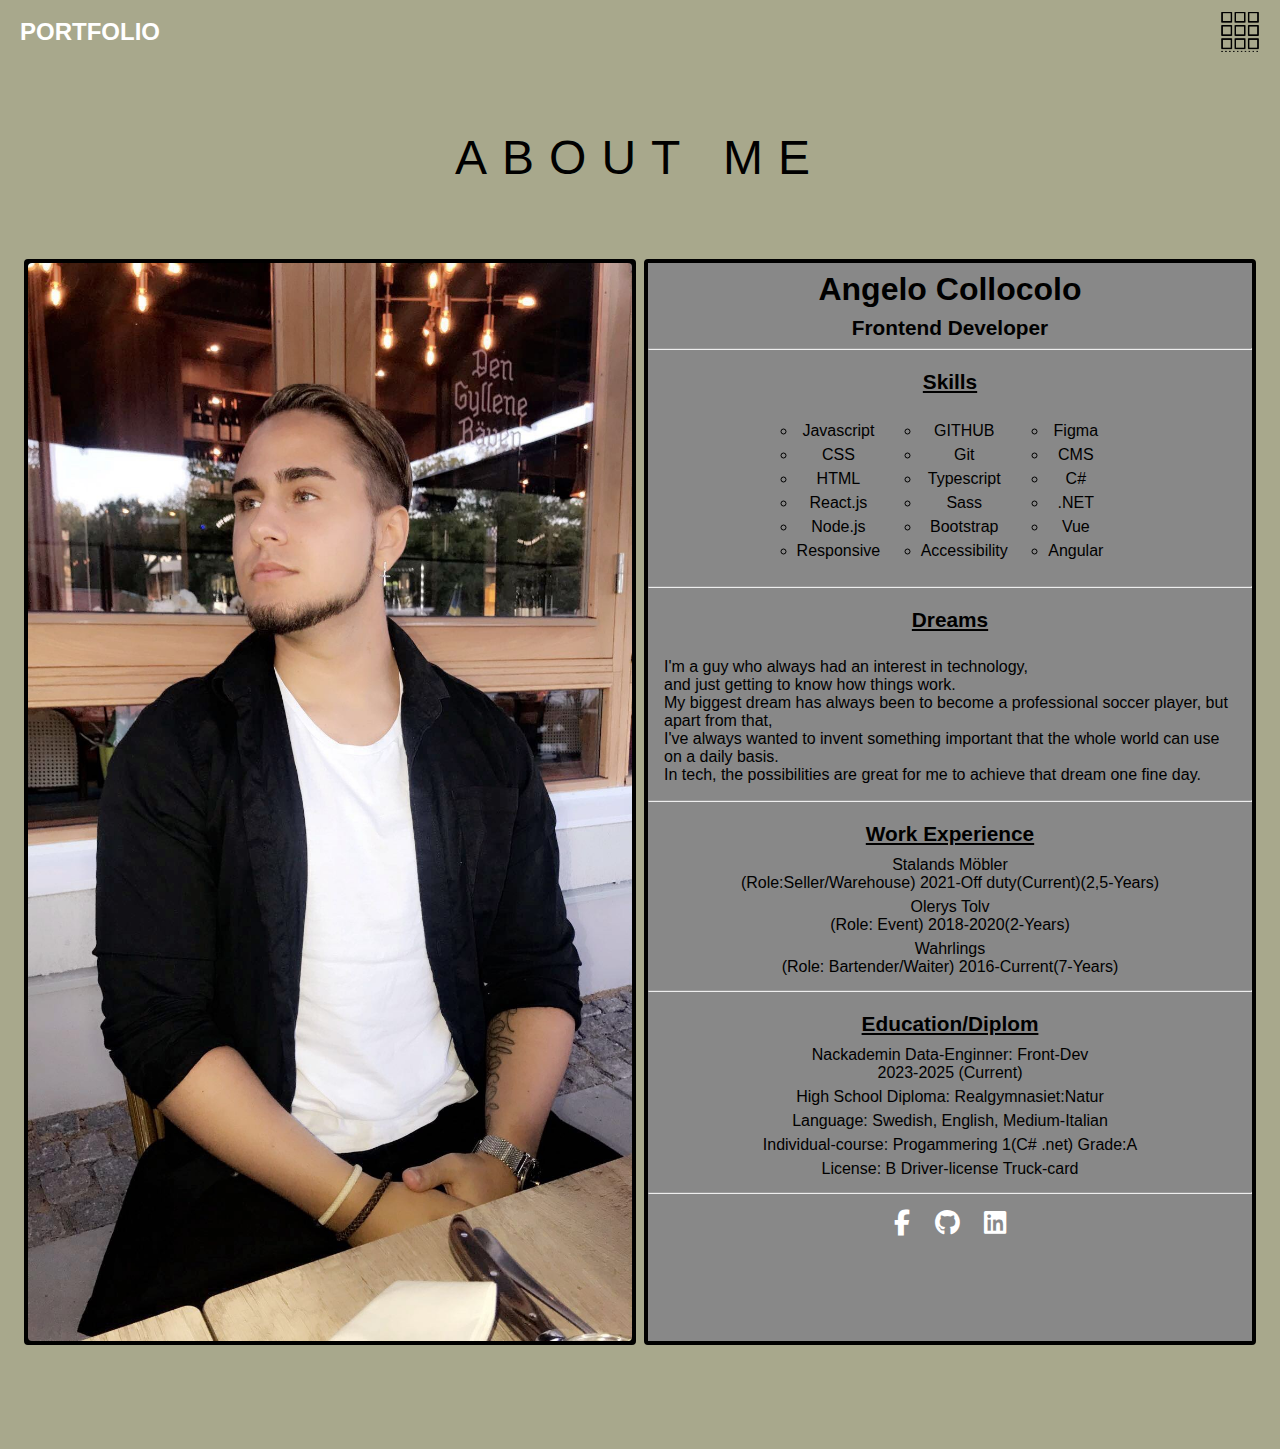
<file: About.html>
<!DOCTYPE html>
<html lang="en">
<head>
    <meta charset="UTF-8">
    <meta name="viewport" content="width=device-width, initial-scale=1.0">
    <title>About Angelo</title>
    <link rel="stylesheet" href="style.css">
    <link rel="stylesheet" href="https://cdnjs.cloudflare.com/ajax/libs/font-awesome/6.4.2/css/all.min.css">

</head>
<body>

    <header>
        
        
        <a href="/portfolia/" class="logo">Portfolio</a>
        <div class="tel-nav">

        </div>
       <div class="nav">
      <div class="navitem">
          <a href="/portfolia/">Home</a>
          <a hidden>About</a>
          <a href="/portfolia/projects.html">Project´s</a>
          <a href="/portfolia/galleri.html">Galleri</a>
          <a href="/portfolia/contact.html">Contact</a>
          
          
      </div>
       </div>

   </header>

   <main>


    <section class="about">
        <h1> About Me </h1>
        
    </div>
    <div class="aboutme">
        <div class="about-contentt">
            <img class="img-aboutme" src="img-aboutme.jpg" alt="en bild på angelo">
        </div>
        <div class="about-content">
            
            <h2>Angelo Collocolo</h2>
            <h3>Frontend Developer</h3>
            
            <hr>
            <h4 class="h4+">Skills</h4>
            <div class="skill-div">
           <ul class="skill">
                <li class="skills">Javascript</li>
                <li class="skills">CSS</li>
                <li class="skills">HTML</li>
                <li class="skills">React.js</li>
                <li class="skills">Node.js</li>
                <li class="skills">Responsive</li>
            </ul>
            <ul class="skill">
                <li class="skills">GITHUB</li>
                <li class="skills">Git</li>
                <li class="skills">Typescript</li>
                <li class="skills">Sass</li>
                <li class="skills">Bootstrap</li>
                <li class="skills">Accessibility</li>

            </ul>
             <ul class="skill">

                <li class="skills">Figma</li>
                <li class="skills">CMS</li>
                <li class="skills">C#</li>
                <li class="skills">.NET</li>
                <li class="skills">Vue</li>
                <li class="skills">Angular</li>
            </ul>
        </div>
        <hr>

            <h4 class="h4+">Dreams</h4>
            <p>
                I'm a guy who always had an interest in technology, <br> and just getting to know how things work. <br> 
                My biggest dream has always been to become a professional soccer player, but apart from that,<br>
                I've always wanted to invent something important that the whole world can use on a daily basis. <br>
                In tech, the possibilities are great for me to achieve that dream one fine day.
            </p>
            <hr>
            <h4 class="h4+">Work Experience</h4>
            
                <UL>
                    <LI>Stalands Möbler <br> (Role:Seller/Warehouse) 2021-Off duty(Current)(2,5-Years)</LI>
                    <LI>Olerys Tolv <br> (Role: Event)  2018-2020(2-Years) </LI>
                    <LI>Wahrlings <br> (Role: Bartender/Waiter)  2016-Current(7-Years) </LI>
                    
                    
                </UL>
                 
            
            <hr>
            <h4 class="h4+">Education/Diplom</h4>
            
            <UL>
                <LI>Nackademin Data-Enginner: Front-Dev <br>2023-2025 (Current)</LI>
                <LI>High School Diploma: Realgymnasiet:Natur</LI>
                <LI>Language: Swedish, English, Medium-Italian</LI>
                <LI>Individual-course: Progammering 1(C# .net) Grade:A</LI>
                <LI>License: B Driver-license Truck-card</LI>
                
            </UL>
            <hr>

              <div class="media-icons">
               <a href="https://www.facebook.com/angelo.collocolo/"><i class="fab fa-facebook-f"></i></a>
               <a href="https://github.com/Angelocoll"><i class="fab fa-github"></i></a>
               <a href="https://www.linkedin.com/in/angelo-collocolo-451098204/"><i class="fab fa-linkedin"></i></a>
               
              
              </div>
              
   </div>
   
   
   
   
</section>







      <script type="text/javascript">
        /*javascript meny knapp*/
        const menybtn = document.querySelector(".tel-nav")
        const nav = document.querySelector(".nav")
        menybtn.addEventListener("click", () =>{
            menybtn.classList.toggle("active");
            nav.classList.toggle("active");

        });


      </script>
    

    </main>
    <footer>

        

    </footer>
    
</body>
</html>
</file>
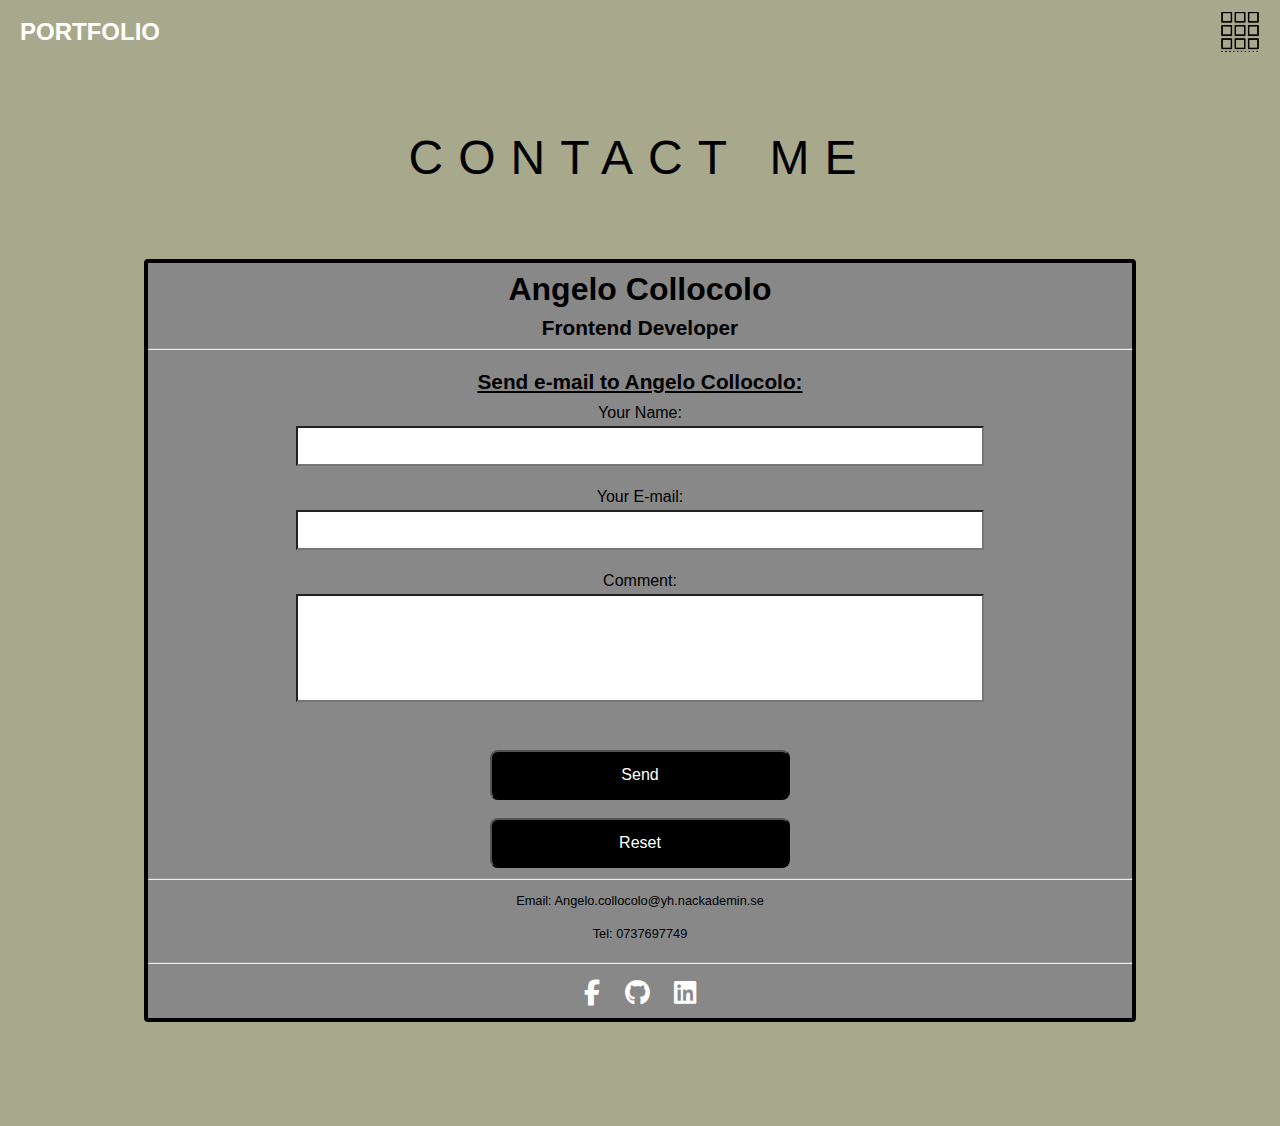
<file: contact.html>
<!DOCTYPE html>
<html lang="en">
<head>
    <meta charset="UTF-8">
    <meta name="viewport" content="width=device-width, initial-scale=1.0">
    <title>About Angelo</title>
    <link rel="stylesheet" href="style.css">
    <link rel="stylesheet" href="https://cdnjs.cloudflare.com/ajax/libs/font-awesome/6.4.2/css/all.min.css">

</head>
<body>

    <header>
        
        
        <a href="/portfolia/" class="logo">Portfolio</a>
        <div class="tel-nav">

        </div>
       <div class="nav">
      <div class="navitem">
          <a href="/portfolia/">Home</a>
          <a href="/portfolia/About.html">About</a>
          <a href="/portfolia/projects.html">Project´s</a>
          <a href="/portfolia/galleri.html">Galleri</a>
          <a hidden>Contact</a>
          
          
      </div>
       </div>

   </header>

   <main>
       
        
       
       <section class="about">
           <h1 class="h1s"> Contact Me </h1>
        
    </div>
    <div class="aboutme">
        
        <div class="about-contents">
            
            <h2>Angelo Collocolo</h2>
            <h3>Frontend Developer</h3>
            <hr>
            <div class="maila">
                <h4>Send e-mail to Angelo Collocolo:</h4>

                <form action="mailto:angelo.collocolo@yh.nackademin.se" method="post" enctype="text/plain">
                    Your Name:<br>
                    <input class="mail-text" type="text" name="name"><br>
                    Your E-mail:<br>
                    <input class="mail-text" type="text" name="mail"><br>
                    Comment:<br>
                    <input class="comments" type="text" name="comment" size="50"><br><br>
                <input class="btn-mail" type="submit" value="Send">
                <input class="btn-mail" type="reset" value="Reset">
            </form>
            
        </div>
        <hr>
        <ul>
            <li class="contactme">Email: Angelo.collocolo@yh.nackademin.se</li>
            <li class="contactme">Tel: 0737697749</li>
        </ul>

         <hr>

              <div class="media-icons">
               <a href="https://www.facebook.com/angelo.collocolo/"><i class="fab fa-facebook-f"></i></a>
               <a href="https://github.com/Angelocoll"><i class="fab fa-github"></i></a>
               <a href="https://www.linkedin.com/in/angelo-collocolo-451098204/"><i class="fab fa-linkedin"></i></a>
               
              
              </div>
              
   </div>
   
   
   
   
</section>







      <script type="text/javascript">
        /*javascript meny knapp*/
        const menybtn = document.querySelector(".tel-nav")
        const nav = document.querySelector(".nav")
        menybtn.addEventListener("click", () =>{
            menybtn.classList.toggle("active");
            nav.classList.toggle("active");

        });


      </script>
    

    </main>
    <footer>

        

    </footer>
    
</body>
</html>
</file>
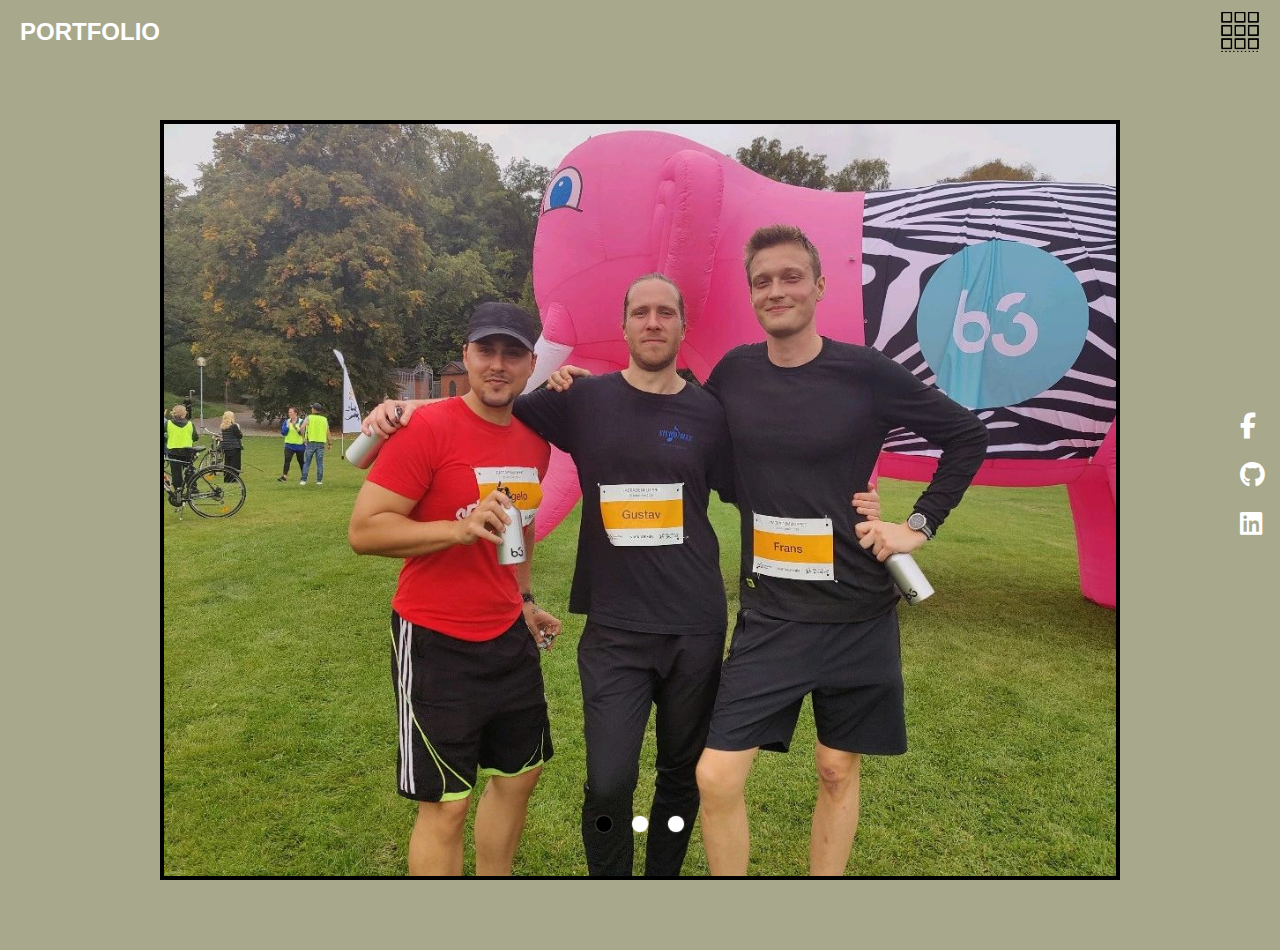
<file: galleri.html>
<!DOCTYPE html>
<html lang="en">
<head>
    <meta charset="UTF-8">
    <meta name="viewport" content="width=device-width, initial-scale=1.0">
    <title>Galleri</title>
    <link rel="stylesheet" href="style.css">
    <link rel="stylesheet" href="https://cdnjs.cloudflare.com/ajax/libs/font-awesome/6.4.2/css/all.min.css">
</head>
<body>
    <header>
        
        
         <a href="/portfolia/" class="logo">Portfolio</a>
         <div class="tel-nav">

         </div>
        <div class="nav">
       <div class="navitem">
           <a href="/portfolia/">Home</a>
           <a href="/portfolia/About.html">About</a>
           <a href="/portfolia/projects.html">Project´s</a>
           <a href="/portfolia/contact.html">Contact</a>
           <a hidden href="/portfolia/galleri.html">Contact</a>
           
           
       </div>
        </div>

    </header>
    <main>

        <section class="home">
            <div class="contenttt">
            <img class="imge active" src="runtime.jpeg" alt=" bild på angelo och hans klasskamrater efter sprungit ett maraton">
        <img class="imge" src="123.jpeg" alt="bild i yasuragi spa på anläggningen där">
        <img class="imge" src="IMG_2072.JPG" alt=" bild på angelo i paris på en bro där man ser effeltornet i bakgrunden">
        <div class="slider-nav">
            <div class="nav-btn active"></div>
            <div class="nav-btn"></div>
            <div class="nav-btn"></div>
            

        </div>
        </div>
       
        <div class="media-icons">
            <a href="https://www.facebook.com/angelo.collocolo/"><i class="fab fa-facebook-f"></i></a>
            <a href="https://github.com/Angelocoll"><i class="fab fa-github"></i></a>
            <a href="https://www.linkedin.com/in/angelo-collocolo-451098204/"><i class="fab fa-linkedin"></i></a>
            

        </div>
    </section>
      <script type="text/javascript">
        /*javascript meny knapp*/
        const menybtn = document.querySelector(".tel-nav")
        const nav = document.querySelector(".nav")
        menybtn.addEventListener("click", () =>{
            menybtn.classList.toggle("active");
            nav.classList.toggle("active");

        });

        const btns = document.querySelectorAll(".nav-btn");
        const slides = document.querySelectorAll(".imge");

        var sliderNav = function (manual){
            btns.forEach((btn) => {
                btn.classList.remove("active");

            });
            slides.forEach((slide) => {
                slide.classList.remove("active");

            });
            btns[manual].classList.add("active");
            slides[manual].classList.add("active");

        }
        btns.forEach((btn, i) =>{
            btn.addEventListener("click",() => {
            sliderNav(i);

            });
            
        });



      </script>
    

    </main>
    <footer>

    </footer>
    
</body>
</html>
</file>
<file: style.css>
*{
    margin: 0;
    padding: 0;
    font-family: sans-serif;
    box-sizing: border-box;
}

header{
    z-index: 999;
    position: absolute;
    top: 0;
    left: 0;
    width: 100%;
    display: flex;
    justify-content: space-between;
    align-items: center;
    padding: 15px 200px;
    transition: 0.5s ease;

}
header a:hover{
color: black;
}
header .logo{
    
    color: rgb(255, 255, 255);
    font-size: 1.5em;
    font-weight: 700;
    text-transform: uppercase;
    text-decoration: none;
}
header .nav{
    position: relative;
}
header .nav .navitem a{
    position: relative;
    color: rgb(255, 255, 255);
    font-size: 1em;
    font-weight: 500;
    text-decoration: none;
    margin-left: 30px;
    transition: 0.3s ease;
    cursor: pointer;
}
header .nav .navitem a:before{
    content: '';
    position: absolute;
    background:rgb(255, 255, 255) ;
    width: 0;
    height: 3px;
    bottom: 0;
    left: 0;
    transition: 0.3s ease;
}
header .nav .navitem a:hover::before{
    width: 100%;

}
section{
    padding: 100px 200px;
}
.home{
    position: relative;
    width: 100%;

    min-height: 100vh;
    display: flex;
    justify-content: center;
    flex-direction: column;
    background: rgb(168, 168, 140);
}
.home .content {
    z-index: 888;
    color: #000;
    width: 70%;
    margin-top: 50px;
}
.home .content h1{
    font-size: 4em;
    font-weight: 900;
    text-transform: uppercase;
    letter-spacing: 5px;
    line-height: 75px;
    margin-bottom: 40px;

}
.home .content h1 span{
    font-size: 1.2em;
    font-weight: 600;

}
.home .content p{
    margin-bottom: 65px;
}
.home .content a{
    background: #fff;
    padding: 15px 35px;
    color: #000000;
    font-size: 1.1em;
    font-weight: 500;
    text-decoration: none;
    border-radius: 2px;
}
.home .media-icons{
    z-index: 888;
    position: absolute;
    right: 30px;
    display: flex;
    flex-direction: column;
    transition: 0.5s ease;
}
.home .media-icons a{
    color: #fff;
    font-size: 1.6em;
}
.home .media-icons a:not(:last-child){
    margin-bottom: 20px;
}
.home .media-icons a:hover{
    transform: scale(1.5);
    color: black;
}
.home video{
    z-index: 000;
    position: absolute;
    top: 0;
    left: 0;
    width: 100%;
    height: 100%;
    object-fit: cover;
}
.home .content .read-more:hover{
/*background: #e9910c;*/
color: white;
background: black;
}
.about h1{
    
    text-align: center;
    font-size: 3em;
    font-weight: 300;
    text-transform: uppercase;
    letter-spacing: 15px;
    line-height: 75px;
    margin-bottom: 60px;
    margin-top: 20px;
    
    

}

.about{
    
    position: relative;
    width: 100%;

    min-height: 100vh;
    display: flex;
    
    flex-direction: column;
    background: rgb(168, 168, 140);
}
.aboutme{
    display: flex;
    justify-content: center;
    
}

.aboutme .about-content{
    background: rgb(136, 136, 136);
    max-height: 1100px;
    width: 50%;
    border-radius: 4px;
    margin: 4px;
    border: 4px solid black;
    
    justify-content: center;
    
}
.aboutme .about-contentt{
    background: rgb(0, 0, 0);
    max-height: 1100px;
    width: 50%;
    border-radius: 4px;
    margin: 4px;
    border: 4px solid black;
    
    justify-content: center;
    
}
.aboutme .about-contents{
    background: rgb(136, 136, 136);
    max-height: 800px;
    width: 80%;
    border-radius: 4px;
    margin: 4px;
    border: 4px solid black;
    
    justify-content: center;
    
}
.aboutme .about-content .skill-div{
    
    text-align: center;
    
    
}
.img-aboutme{
    width: 100%;
    height: 100%;
    border-radius: 4px;
}


.about .media-icons{
    z-index: 888;
    
    padding-top: 15px;
    padding-bottom: 10px;
    text-align: center;
    
    
    
    transition: 0.5s ease;
}
.about .media-icons a{
    color: #fff;
    font-size: 1.6em;
}
 .about .media-icons a:not(:last-child){
    margin-right: 20px;
}
 .about .media-icons a:hover{
    transform: scale(1.5);
    color: black;
}
.about .aboutme h2{
    font-size: 2em;
    margin: 4px;
    text-align: center;
    padding-top: 4px;
    
}
.about .aboutme p{
    padding: 16px;
    
}

.about .aboutme h4{
    font-size: 1.3em;
    margin: 8px;
    text-align: center;
    margin-top: 20px;
    margin-bottom: 10px;
    text-decoration: underline;
}
.about .aboutme h3{
    font-size: 1.3em;
    margin: 8px;
    text-align: center;
}
.about .aboutme ul{
    
    list-style: none;
    padding-bottom: 8px;
    
}
.about .aboutme ul li{
    margin: 6px;
    text-align: center;
    
}
.about .aboutme .skill{
    list-style:circle;
     display: inline-block;
     margin: 12px;
    
}
.home .flex-project-a{
    position: relative;
    width: 100%;
    min-height: 81vh;
    color: transparent;
    background: transparent;
    
    /*visibility: hidden;*/
    display: flex;
    flex-direction: column;
    justify-content: space-between;
    
}
.home .flex-project-b{
    width: 100%;
    height: 24vh;
    display: flex;
    flex-direction: row;
    justify-content: space-between;
    color: transparent;
    background: transparent;

    
}
.home .flex-project-c{
    position: relative;
    width: 30%;
    height: 24vh;

    border-radius: 4px;
    background: transparent;
}
.flex-project-c img{
    height: 100%;
    width: 100%;
    border-radius: 4px;
    border: 4px solid black;
}
.home .plans-content{
    position: relative;
    width: 70%;
    min-height: 85vh;
    background-color:  #0d98d8;
    border-radius: 50%;
    
}
.home .plans-content h1{
    text-align: center;
    padding-top: 60px;
    font-style: italic;
    font-size: 2em;
    text-decoration: underline;
    text-decoration-color: #fff ;
}
.about .aboutme .about-contents .btn-mail{

    height: 50px;
    width: 300px;
    font-size: 1em;
    margin: 8px;
    margin-bottom: 10px;
    background-color: rgb(0, 0, 0);
    color: white;
    border-radius: 8px;
    

}
.about .aboutme .about-contents .btn-mail:hover{
cursor: pointer;
color: rgba(184, 184, 184, 0.778);
   
    

}
.about .aboutme .about-contents .comments{
    min-height: 12vh;
    width: 70%;
    margin: 4px;
    background-color: rgb(255, 255, 255);
}
.about .aboutme .about-contents .mail-text{
    margin: 4px;
    background-color: rgb(255, 255, 255);
    width: 70%;
    height: 40px;
    
   
}
.about .aboutme .about-contents .contactme{
    margin: 8px;
    padding-top: 20px; 
    padding-bottom: 10px ;
    
   
}
.home .contenttt {
    z-index: 888;
    color: #000000;
    width: 100%;
    height: 700px;
    margin-top: 50px;
    display: flex;
    justify-content: center;
    align-items: center;
}
.imge{
    z-index: 000;
    border: #000000 solid 4px;
    width: 75%;
    height: 80%;
    object-fit: cover;
}
.slider-nav{
    z-index: 888;
    
    display: flex;
    justify-content: center;
    align-items:center;
    transform: translateY(80px);
    margin-bottom: 12px ;
    margin-top: 500px;
}
.nav-btn{
    width: 16px;
    height: 16px;
    border-radius: 50%;
    background: #fff;
    cursor: pointer;
    box-shadow: 0 0 2px rgba(255, 255, 255, 0.5);
    transform: 0.3s ease;
    
}
.nav-btn:not(:last-child){
    
    margin-right: 20px;
    
    
}
.nav-btn:hover{
    transform: scale(1.2);
    
}
.nav-btn.active{
    background: rgb(0, 0, 0);
}

 .imge{
    position: absolute;
    
    clip-path: circle(0% at 0 50%);
}
.imge.active{
    clip-path: circle(150% at 0 50%);
    transition: 2s ease;
    transition-property: clip-path;
    
    
}
form{
display: flex;
justify-content: center;
flex-direction: column;
align-items: center;
}
.flex-project-c:hover{
    scale: 1.2;
}
@media (max-width:870px) {

    .home .flex-project-b{
         flex-direction: column;
         height:100vh;
         align-items: center;
         justify-content: space-evenly;
         margin-top: 10px;
     }
     .home .flex-project-c{
         height: 33.4vh;
         width: 50%;
         margin-bottom: 40px;
         margin-top: 40px;
         
     }
     .flex-project-b:last-of-type{
         display: none;
     }
     
 }
 @media (max-width: 455px) {
 
    
     .home .flex-project-c{
         
         width: 80%;
         height: 22vh;
         
     }
     .about .aboutme .skill {
        font-size: 14px;
    }
    .about .aboutme p {
        font-size: 14px;
    }
    .about .aboutme ul li {
        font-size: 14px;
    }
     
 }
 @media (max-width: 320px) {
 
    
     .home .flex-project-c{
       
         width: 90%;
         
     }
     
 }
 @media (max-width:720px) {
     .aboutme .about-content{
         max-height: 1200px;
     }
     .aboutme .about-contentt{
         max-height: 1200px;
     }
     
 }
 @media (max-width:770px) {
     .aboutme{
         flex-direction: column;
         justify-content: center;
         align-items: center;
     }
     .aboutme .about-content{
         width: 85%;
     }
     .aboutme .about-contentt{
         width: 85%;
     }
     .aboutme .about-contents{
         width: 90%;
     }
     .about .h1s{
       font-size: 34px;
     }
     
     
 }
 @media (max-width:420px) {
     
     .aboutme .about-content{
         width: 95%;
         
     }
     .aboutme .about-contentt{
         width: 95%;
         
     }
     
     
 }
 @media (max-width:382px) {
     
     .aboutme .about-content{
         width: 100%;
         
     }
     .aboutme .about-contentt{
         width: 100%;
         
     }
     
     
 }
 @media (max-width:365px) {
     .about .aboutme .about-content .skill{
         font-size: 12px;
     }
     .about .aboutme ul li{
         font-size: 12px;
     }
     .about .aboutme p{
         font-size: 12px;
     }
     
     
     
 }
 @media (max-width:335px) {
     .about .aboutme .about-content .skill{
         font-size: 10px;
     }
     .about .aboutme ul li{
         font-size: 10px;
     }
     .about .aboutme p{
         font-size: 10px;
     }
     
     
     
 }
 @media (max-width:307px) {
     .about .aboutme .about-content .skill{
         font-size: 8px;
     }
     .about .aboutme ul li{
         font-size: 8px;
     }
     .about .aboutme p{
         font-size: 8px;
     }
     
     
     
 }
 @media (max-width:307px) {
    .about .aboutme h2{
     font-size: 1.4em;
    }
    .about .aboutme h3{
     font-size: 1em;
    }
    .about .aboutme h4{
     font-size: 1em;
    }
     
     
 }
 
 
 @media (max-width: 1280px){
    
     
     .about .aboutme .about-contents .contactme{
         margin: 8px;
         padding-top: 5px; 
         padding-bottom: 5px ;
         font-size: 0.8em;
         
     }
     
     header{
         
         padding: 12px 20px;
     }
     section{
         padding: 100px 20px;
     }
     .home .media-icons{
         right: 15px;
     }
     header .nav{
         display: none;
         
     }
     header .nav.active{
         position: fixed;
         width: 100%;
         height: 100vh;
         top: 0;
         left: 0;
         display: flex;
         justify-content: center;
         align-items: center;
         background: rgb(128, 128, 128, 0.5);
         
     }
     header .nav .navitem a{
         color: #222;
         font-size: 1.2em;
         margin: 20px;
     }
     header .nav .navitem a::before{
         
         background: #222;
         height: 5px;
         
     }
     header .nav.active .navitem{
         background: #fff;
         width: 600px;
         max-width: 600px;
         margin: 20px;
         padding: 40px;
         display: flex;
         flex-direction: column;
         align-items: center;
         border-radius: 5px;
         box-shadow: 0 5px 25px rgb(1 1 1/ 20%);
     }
     .tel-nav{
         background: url(meny.png)no-repeat;
         background-size: 50px;
         background-position: center;
         width: 40px;
         height: 40px;
         cursor: pointer;
         transition: 0.3s ease;
     }
     .tel-nav.active{
         z-index: 999;
         background: url(close.png)no-repeat;
         background-size: 35px;
         background-position: center;
         transition: 0.3s ease;
     }

   
    
     
     
 }
</file>
